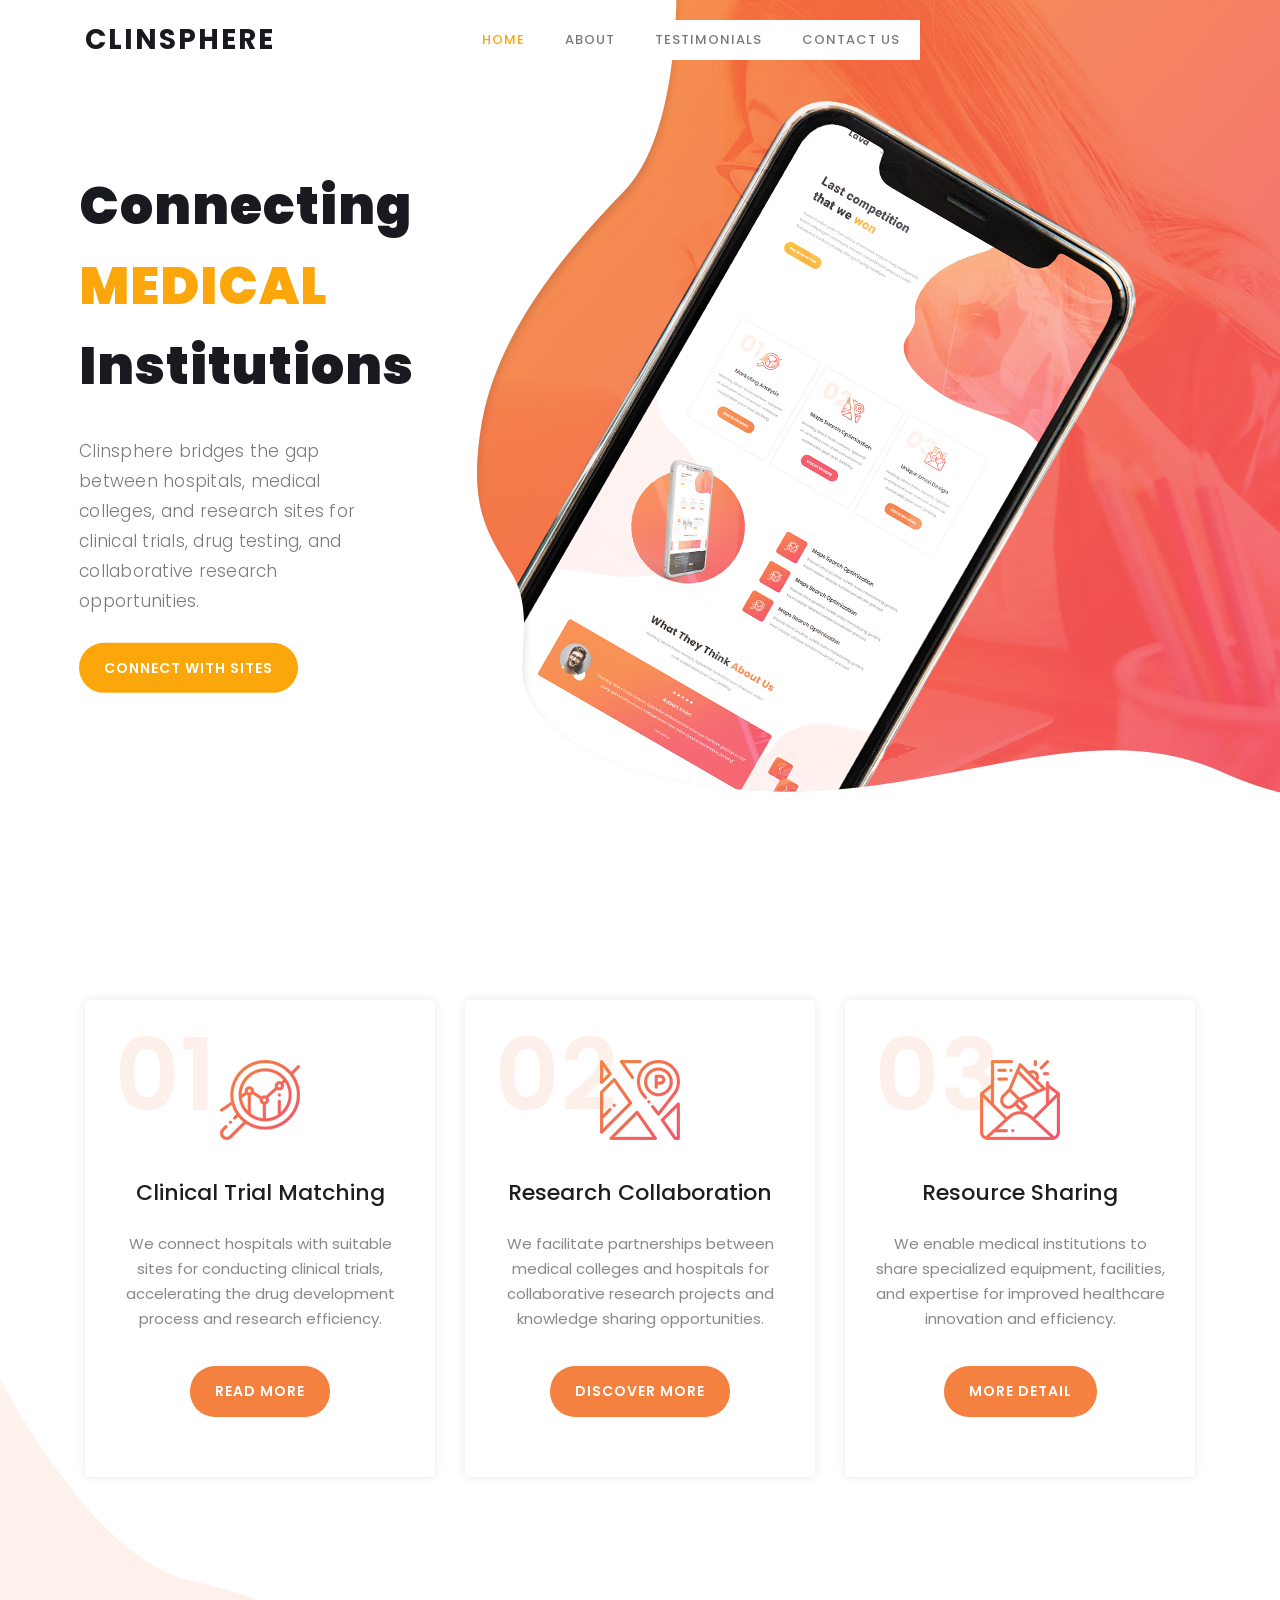
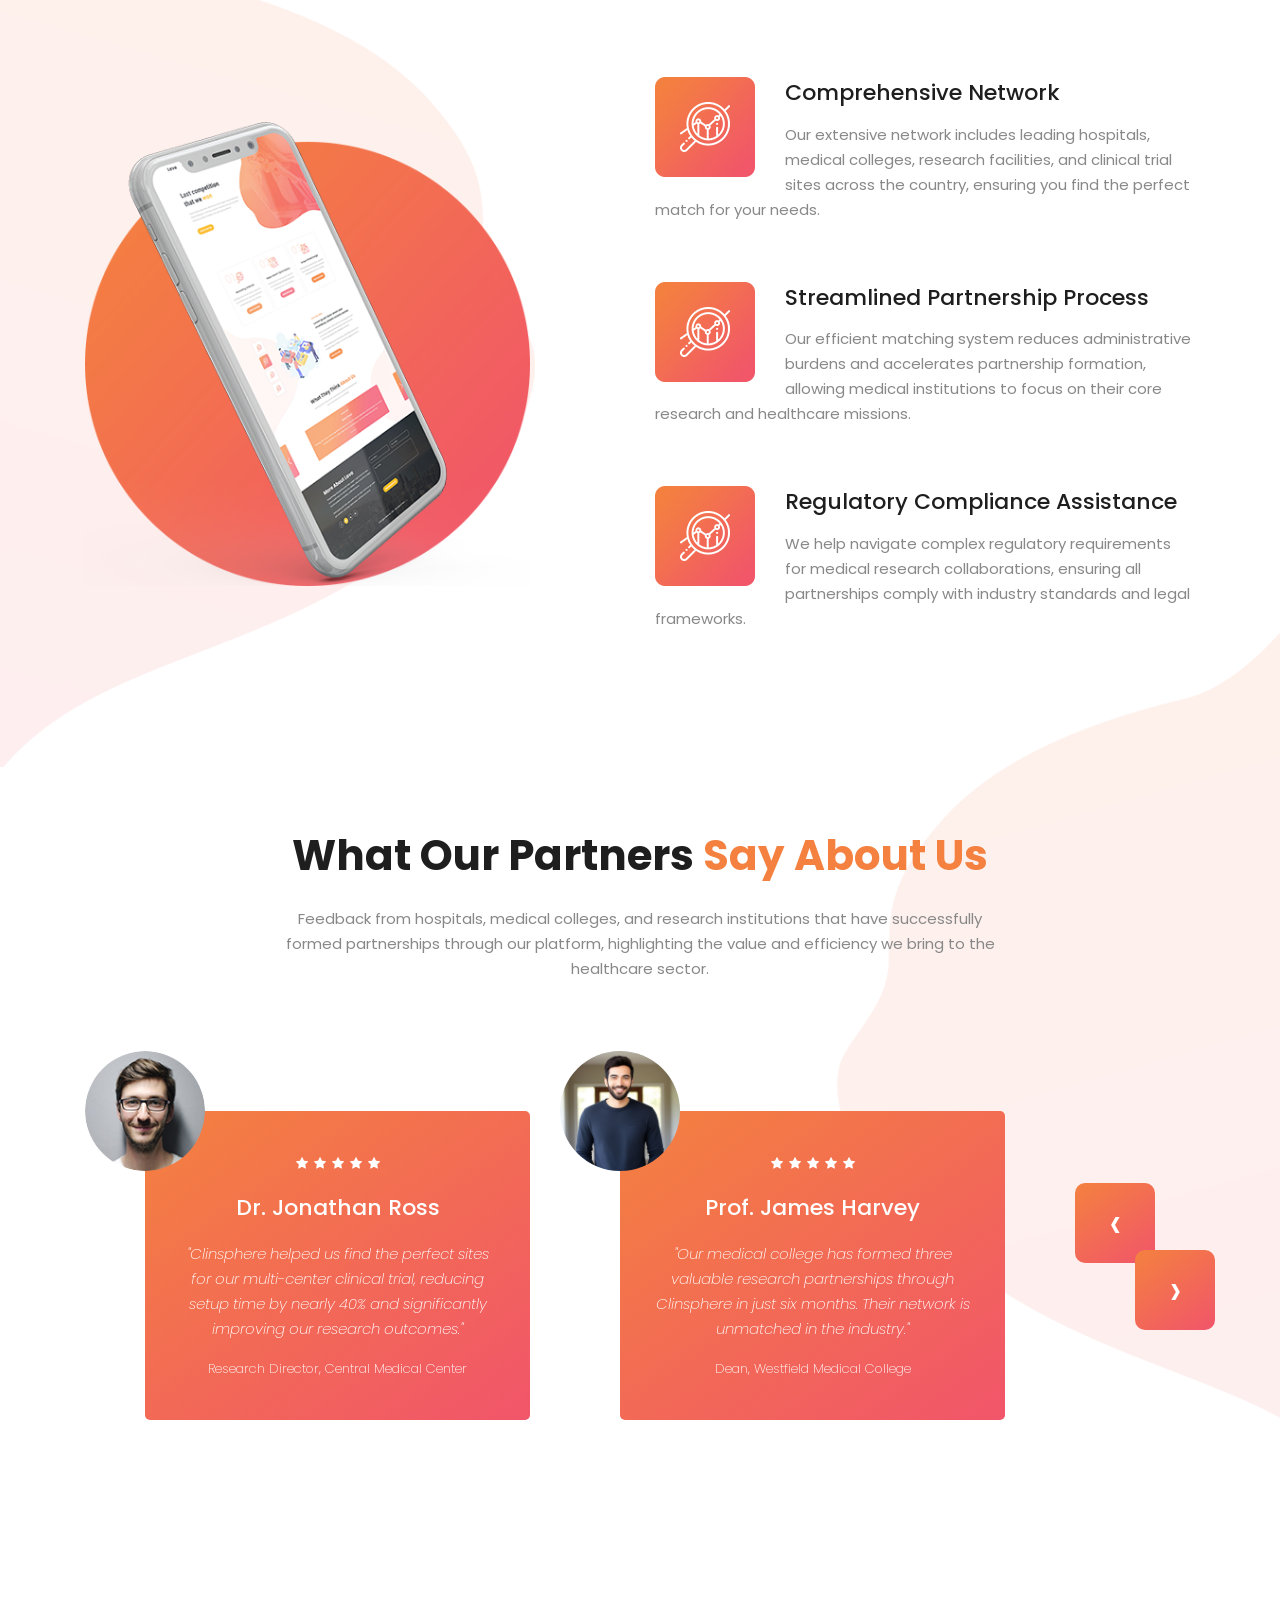
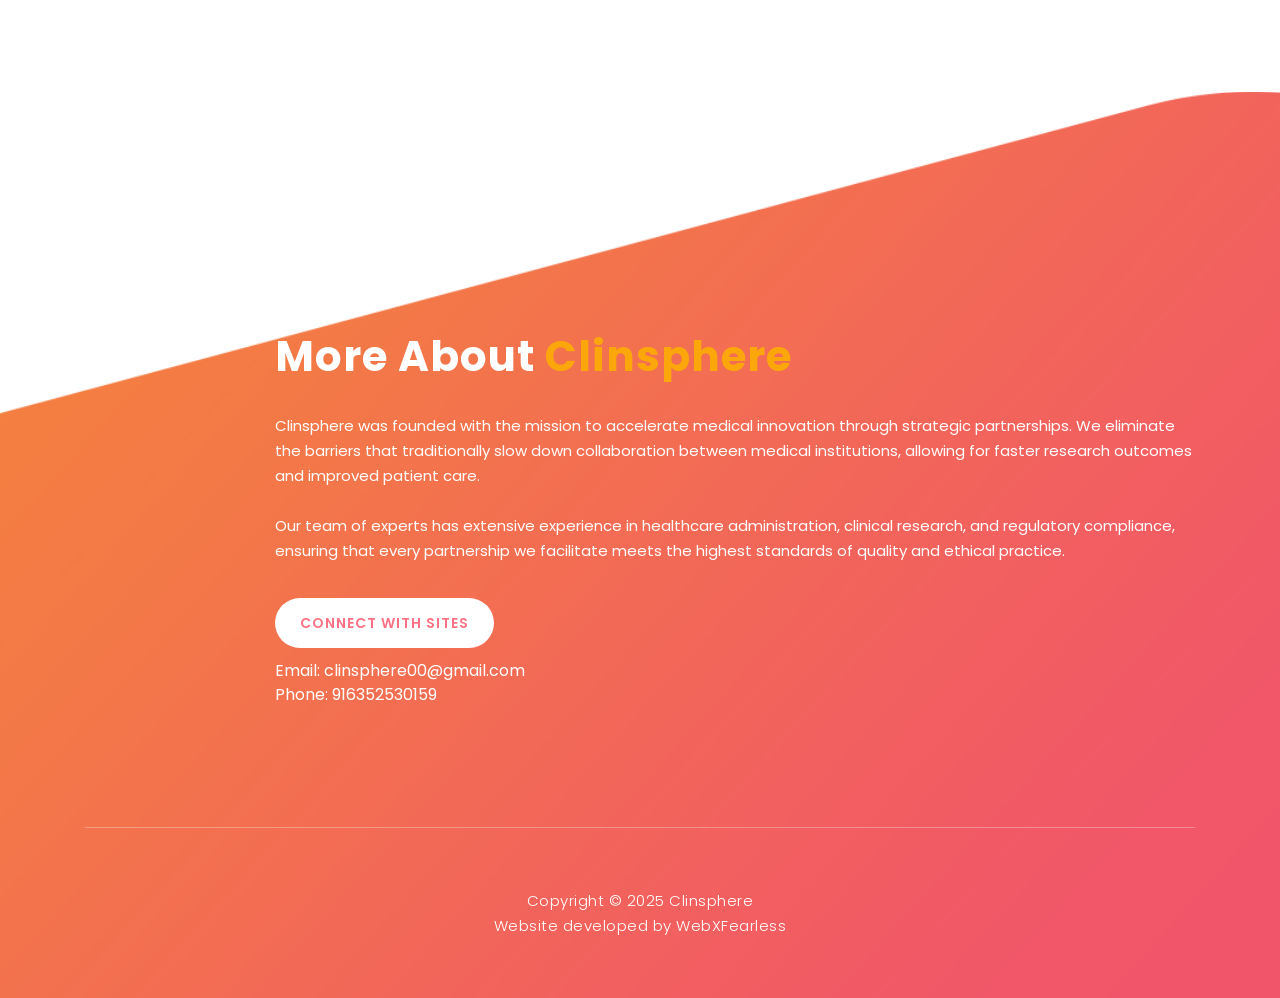
<file: index.html>
<!DOCTYPE html>
<html lang="en">

<head>

    <meta charset="utf-8">
    <meta name="viewport" content="width=device-width, initial-scale=1, shrink-to-fit=no">
    <meta name="description" content="Clinsphere - Connecting Medical Institutions for Clinical Trials and Research">
    <meta name="author" content="TemplateMo">
    <link href="https://fonts.googleapis.com/css?family=Poppins:100,200,300,400,500,600,700,800,900&display=swap" rel="stylesheet">

    <title>Clinsphere - Medical Institution Connector</title>
<!--

Lava Landing Page

https://templatemo.com/tm-540-lava-landing-page

-->

    <!-- Additional CSS Files -->
    <link rel="stylesheet" type="text/css" href="assets/css/bootstrap.min.css">

    <link rel="stylesheet" type="text/css" href="assets/css/font-awesome.css">

    <link rel="stylesheet" href="assets/css/templatemo-lava.css">

    <link rel="stylesheet" href="assets/css/owl-carousel.css">

    <link rel="shortcut icon" href="assets/images/logo.png" type="image/x-icon">

</head>

<body>

    <!-- ***** Preloader Start ***** -->
    <div id="preloader">
        <div class="jumper">
            <div></div>
            <div></div>
            <div></div>
        </div>
    </div>
    <!-- ***** Preloader End ***** -->


    <!-- ***** Header Area Start ***** -->
    <header class="header-area header-sticky">
        <div class="container">
            <div class="row">
                <div class="col-12">
                    <nav class="main-nav">
                        <!-- ***** Logo Start ***** -->
                        <a href="index.html" class="logo">
                            Clinsphere
                        </a>
                        <!-- ***** Logo End ***** -->
                        <!-- ***** Menu Start ***** -->
                        <ul class="nav">
                            <li class="scroll-to-section"><a href="#welcome" class="menu-item">Home</a></li>
                            <li class="scroll-to-section"><a href="#about" class="menu-item">About</a></li>
                            <li class="scroll-to-section"><a href="#testimonials" class="menu-item">Testimonials</a>
                            </li>
                            <li class="scroll-to-section"><a href="#contact-us" class="menu-item">Contact Us</a></li>
                        </ul>
                        <a class='menu-trigger'>
                            <span>Menu</span>
                        </a>
                        <!-- ***** Menu End ***** -->
                    </nav>
                </div>
            </div>
        </div>
    </header>
    <!-- ***** Header Area End ***** -->


    <!-- ***** Welcome Area Start ***** -->
    <div class="welcome-area" id="welcome">

        <!-- ***** Header Text Start ***** -->
        <div class="header-text">
            <div class="container">
                <div class="row">
                    <div class="left-text col-lg-6 col-md-12 col-sm-12 col-xs-12"
                        data-scroll-reveal="enter left move 30px over 0.6s after 0.4s">
                        <h1>Connecting <em>MEDICAL</em> Institutions</h1>
                        <p>Clinsphere bridges the gap between hospitals, medical colleges, and research sites for clinical trials, drug testing, and collaborative research opportunities.</p> 
                        <a href="./onboarding.html" class="main-button-slider">CONNECT WITH SITES</a>
                    </div>
                </div>
            </div>
        </div>
        <!-- ***** Header Text End ***** -->
    </div>
    <!-- ***** Welcome Area End ***** -->

    <!-- ***** Features Big Item Start ***** -->
    <section class="section" id="about">
        <div class="container">
            <div class="row">
                <div class="col-lg-4 col-md-6 col-sm-12 col-xs-12"
                    data-scroll-reveal="enter left move 30px over 0.6s after 0.4s">
                    <div class="features-item">
                        <div class="features-icon">
                            <h2>01</h2>
                            <img src="assets/images/features-icon-1.png" alt="">
                            <h4>Clinical Trial Matching</h4>
                            <p>We connect hospitals with suitable sites for conducting clinical trials, accelerating the drug development process and research efficiency.</p>
                            <a href="#testimonials" class="main-button">
                                Read More
                            </a>
                        </div>
                    </div>
                </div>
                <div class="col-lg-4 col-md-6 col-sm-12 col-xs-12"
                    data-scroll-reveal="enter bottom move 30px over 0.6s after 0.4s">
                    <div class="features-item">
                        <div class="features-icon">
                            <h2>02</h2>
                            <img src="assets/images/features-icon-2.png" alt="">
                            <h4>Research Collaboration</h4>
                            <p>We facilitate partnerships between medical colleges and hospitals for collaborative research projects and knowledge sharing opportunities.</p>
                            <a href="#testimonials" class="main-button">
                                Discover More
                            </a>
                        </div>
                    </div>
                </div>
                <div class="col-lg-4 col-md-6 col-sm-12 col-xs-12"
                    data-scroll-reveal="enter right move 30px over 0.6s after 0.4s">
                    <div class="features-item">
                        <div class="features-icon">
                            <h2>03</h2>
                            <img src="assets/images/features-icon-3.png" alt="">
                            <h4>Resource Sharing</h4>
                            <p>We enable medical institutions to share specialized equipment, facilities, and expertise for improved healthcare innovation and efficiency.</p>
                            <a href="#testimonials" class="main-button">
                                More Detail
                            </a>
                        </div>
                    </div>
                </div>
            </div>
        </div>
    </section>
    <!-- ***** Features Big Item End ***** -->

    <div class="left-image-decor"></div>

    <!-- ***** Features Big Item Start ***** -->
    <section class="section" id="promotion">
        <div class="container">
            <div class="row">
                <div class="left-image col-lg-5 col-md-12 col-sm-12 mobile-bottom-fix-big"
                    data-scroll-reveal="enter left move 30px over 0.6s after 0.4s">
                    <img src="assets/images/left-image.png" class="rounded img-fluid d-block mx-auto" alt="App">
                </div>
                <div class="right-text offset-lg-1 col-lg-6 col-md-12 col-sm-12 mobile-bottom-fix">
                    <ul>
                        <li data-scroll-reveal="enter right move 30px over 0.6s after 0.4s">
                            <img src="assets/images/about-icon-01.png" alt="">
                            <div class="text">
                                <h4>Comprehensive Network</h4>
                                <p>Our extensive network includes leading hospitals, medical colleges, research facilities, and clinical trial sites across the country, ensuring you find the perfect match for your needs.</p>
                            </div>
                        </li>
                        <li data-scroll-reveal="enter right move 30px over 0.6s after 0.5s">
                            <img src="assets/images/about-icon-02.png" alt="">
                            <div class="text">
                                <h4>Streamlined Partnership Process</h4>
                                <p>Our efficient matching system reduces administrative burdens and accelerates partnership formation, allowing medical institutions to focus on their core research and healthcare missions.</p>
                            </div>
                        </li>
                        <li data-scroll-reveal="enter right move 30px over 0.6s after 0.6s">
                            <img src="assets/images/about-icon-03.png" alt="">
                            <div class="text">
                                <h4>Regulatory Compliance Assistance</h4>
                                <p>We help navigate complex regulatory requirements for medical research collaborations, ensuring all partnerships comply with industry standards and legal frameworks.</p>
                            </div>
                        </li>
                    </ul>
                </div>
            </div>
        </div>
    </section>
    <!-- ***** Features Big Item End ***** -->

    <div class="right-image-decor"></div>

    <!-- ***** Testimonials Starts ***** -->
    <section class="section" id="testimonials">
        <div class="container">
            <div class="row">
                <div class="col-lg-8 offset-lg-2">
                    <div class="center-heading">
                        <h2>What Our Partners <em>Say About Us</em></h2>
                        <p>Feedback from hospitals, medical colleges, and research institutions that have successfully formed partnerships through our platform, highlighting the value and efficiency we bring to the healthcare sector.</p>
                    </div>
                </div>
                <div class="col-lg-10 col-md-12 col-sm-12 mobile-bottom-fix-big"
                    data-scroll-reveal="enter left move 30px over 0.6s after 0.4s">
                    <div class="owl-carousel owl-theme">
                        <div class="item service-item">
                            <div class="author">
                                <i><img src="assets/images/testimonial-author-1.png" alt="Author One"  style="border-radius: 50%;"></i>
                            </div>
                            <div class="testimonial-content">
                                <ul class="stars">
                                    <li><i class="fa fa-star"></i></li>
                                    <li><i class="fa fa-star"></i></li>
                                    <li><i class="fa fa-star"></i></li>
                                    <li><i class="fa fa-star"></i></li>
                                    <li><i class="fa fa-star"></i></li>
                                </ul>
                                <h4>Dr. Jonathan Ross</h4>
                                <p>"Clinsphere helped us find the perfect sites for our multi-center clinical trial, reducing setup time by nearly 40% and significantly improving our research outcomes."</p>
                                <span>Research Director, Central Medical Center</span>
                            </div>
                        </div>
                        <div class="item service-item">
                            <div class="author">
                                <i><img src="assets/images/testimonial-author-2.png" alt="Second Author"  style="border-radius: 50%;"></i>
                            </div>
                            <div class="testimonial-content">
                                <ul class="stars">
                                    <li><i class="fa fa-star"></i></li>
                                    <li><i class="fa fa-star"></i></li>
                                    <li><i class="fa fa-star"></i></li>
                                    <li><i class="fa fa-star"></i></li>
                                    <li><i class="fa fa-star"></i></li>
                                </ul>
                                <h4>Prof. James Harvey</h4>
                                <p>"Our medical college has formed three valuable research partnerships through Clinsphere in just six months. Their network is unmatched in the industry."</p>
                                <span>Dean, Westfield Medical College</span>
                            </div>
                        </div>
                        <div class="item service-item">
                            <div class="author">
                                <i><img src="assets/images/testimonial-author-3.png" alt="Author Third" style="border-radius: 50%;"></i>
                            </div>
                            <div class="testimonial-content">
                                <ul class="stars">
                                    <li><i class="fa fa-star"></i></li>
                                    <li><i class="fa fa-star"></i></li>
                                    <li><i class="fa fa-star"></i></li>
                                </ul>
                                <h4>Dr. George Taylor</h4>
                                <p>"The regulatory guidance provided by Clinsphere was invaluable in navigating the complex compliance requirements for our multi-institutional drug testing project."</p>
                                <span>Clinical Research Manager, Eastern Regional Hospital</span>
                            </div>
                        </div>
                        <div class="item service-item">
                            <div class="author">
                                <i><img src="assets/images/testimonial-author-4.png" alt="Fourth Author" style="border-radius: 50%;"></i>
                            </div>
                            <div class="testimonial-content">
                                <ul class="stars">
                                    <li><i class="fa fa-star"></i></li>
                                    <li><i class="fa fa-star"></i></li>
                                    <li><i class="fa fa-star"></i></li>
                                    <li><i class="fa fa-star"></i></li>
                                </ul>
                                <h4>Dr. Sarah James</h4>
                                <p>"As a smaller research facility, Clinsphere opened doors to collaboration opportunities with major institutions that we couldn't have accessed otherwise."</p>
                                <span>Director, Northside Medical Research Center</span>
                            </div>
                        </div>
                    </div>
                </div>
            </div>
        </div>
    </section>
    <!-- ***** Testimonials Ends ***** -->


    <!-- ***** Footer Start ***** -->
    <footer id="contact-us">
        <div class="container">
            <div class="footer-content">
                <div class="row">
                    <!-- ***** Contact Form Start ***** -->
                    <!-- <div class="col-lg-6 col-md-12 col-sm-12">
                        <div class="contact-form">
                            <form id="contact" action="" method="post">
                                <div class="row">
                                    <div class="col-md-6 col-sm-12">
                                        <fieldset>
                                            <input name="name" type="text" id="name" placeholder="Full Name" required=""
                                                style="background-color: rgba(250,250,250,0.3);">
                                        </fieldset>
                                    </div>
                                    <div class="col-md-6 col-sm-12">
                                        <fieldset>
                                            <input name="email" type="text" id="email" placeholder="E-Mail Address"
                                                required="" style="background-color: rgba(250,250,250,0.3);">
                                        </fieldset>
                                    </div>
                                    <div class="col-lg-12">
                                        <fieldset>
                                            <textarea name="message" rows="6" id="message" placeholder="Your Message"
                                                required="" style="background-color: rgba(250,250,250,0.3);"></textarea>
                                        </fieldset>
                                    </div>
                                    <div class="col-lg-12">
                                        <fieldset>
                                            <button type="submit" id="form-submit" class="main-button">Send Message
                                                Now</button>
                                        </fieldset>
                                    </div>
                                </div>
                            </form>
                        </div>
                    </div> -->
                    <!-- ***** Contact Form End ***** -->
                    <div class="right-content col-lg-2 col-md-12 col-sm-12"></div>
                    <div class="right-content col-lg-10 col-md-12 col-sm-12">
                        <h2>More About <em>Clinsphere</em></h2>
                        <p>Clinsphere was founded with the mission to accelerate medical innovation through strategic partnerships. We eliminate the barriers that traditionally slow down collaboration between medical institutions, allowing for faster research outcomes and improved patient care.
                            <br><br>Our team of experts has extensive experience in healthcare administration, clinical research, and regulatory compliance, ensuring that every partnership we facilitate meets the highest standards of quality and ethical practice.</p>
                        <!-- <ul class="social">
                            <li><a href="#"><i class="fa fa-facebook"></i></a></li>
                            <li><a href="#"><i class="fa fa-twitter"></i></a></li>
                            <li><a href="#"><i class="fa fa-linkedin"></i></a></li>
                            <li><a href="#"><i class="fa fa-rss"></i></a></li>
                            <li><a href="#"><i class="fa fa-dribbble"></i></a></li>
                        </ul> -->
                        <br><br>
                        <a href="./onboarding.html" style="color:#ff7285;background-color: rgb(255, 255, 255);" class="main-button-slider" id="cta-bottom">Connect With SITES</a>
                        <br><br>
                        Email: <a href="mailto:clinsphere00@gmail.com">clinsphere00@gmail.com</a> <br>
                        Phone: <a href="tel:+916352530159">916352530159</a>
                    </div>
                </div>
            </div>
            <div class="row">
                <div class="col-lg-12">
                    <div class="sub-footer">
                        <p>Copyright &copy; 2025 Clinsphere <br>

                        Website developed by <a rel="nofollow" href="https://webxfearless.pages.dev">WebXFearless</a></p>
                    </div>
                </div>
            </div>
        </div>
    </footer>

    <!-- jQuery -->
    <script src="assets/js/jquery-2.1.0.min.js"></script>

    <!-- Bootstrap -->
    <script src="assets/js/popper.js"></script>
    <script src="assets/js/bootstrap.min.js"></script>

    <!-- Plugins -->
    <script src="assets/js/owl-carousel.js"></script>
    <script src="assets/js/scrollreveal.min.js"></script>
    <script src="assets/js/waypoints.min.js"></script>
    <script src="assets/js/jquery.counterup.min.js"></script>
    <script src="assets/js/imgfix.min.js"></script>

    <!-- Global Init -->
    <script src="assets/js/custom.js"></script>

</body>
</html>
</file>
<file: assets/css/templatemo-lava.css>
/*

Lava Landing Page

https://templatemo.com/tm-540-lava-landing-page

*/

/* ---------------------------------------------
Table of contents
------------------------------------------------
01. font & reset css
02. reset
03. global styles
04. header
05. welcome
06. features
07. testimonials
08. contact
09. footer
10. preloader

--------------------------------------------- */
/* 
---------------------------------------------
font & reset css
--------------------------------------------- 
*/
@import url("https://fonts.googleapis.com/css?family=Poppins:100,200,300,400,500,600,700,800,900");
/* 
---------------------------------------------
reset
--------------------------------------------- 
*/
html, body, div, span, applet, object, iframe, h1, h2, h3, h4, h5, h6, p, blockquote, div
pre, a, abbr, acronym, address, big, cite, code, del, dfn, em, font, img, ins, kbd, q,
s, samp, small, strike, strong, sub, sup, tt, var, b, u, i, center, dl, dt, dd, ol, ul, li,
figure, header, nav, section, article, aside, footer, figcaption {
  margin: 0;
  padding: 0;
  border: 0;
  outline: 0;
}

.clearfix:after {
  content: ".";
  display: block;
  clear: both;
  visibility: hidden;
  line-height: 0;
  height: 0;
}

.clearfix {
  display: inline-block;
}

html[xmlns] .clearfix {
  display: block;
}

* html .clearfix {
  height: 1%;
}

ul, li {
  padding: 0;
  margin: 0;
  list-style: none;
}

header, nav, section, article, aside, footer, hgroup {
  display: block;
}
#cta-bottom:hover{
  background-color: #f4813f;
}
* {
  box-sizing: border-box;
}

html, body {
  font-family: 'Poppins', sans-serif;
  font-weight: 400;
  background-color: #fff;
  font-size: 16px;
  -ms-text-size-adjust: 100%;
  -webkit-font-smoothing: antialiased;
  -moz-osx-font-smoothing: grayscale;
}

a {
  text-decoration: none !important;
}

h1, h2, h3, h4, h5, h6 {
  margin-top: 0px;
  margin-bottom: 0px;
}

ul {
  margin-bottom: 0px;
}

p {
  font-size: 15px;
  line-height: 25px;
  color: #888;
}

/* 
---------------------------------------------
global styles
--------------------------------------------- 
*/
html,
body {
  background: #fff;
  font-family: 'Poppins', sans-serif;
}

::selection {
  background: #f1556a;
  color: #fff;
}

::-moz-selection {
  background: #f1556a;
  color: #fff;
}

@media (max-width: 991px) {
  html, body {
    overflow-x: hidden;
  }
  .mobile-top-fix {
    margin-top: 30px;
    margin-bottom: 0px;
  }
  .mobile-bottom-fix {
    margin-bottom: 30px;
  }
  .mobile-bottom-fix-big {
    margin-bottom: 60px;
  }
}

a.main-button-slider {
  font-size: 14px;
  border-radius: 25px;
  padding: 15px 25px;
  background-color: #fba70b;
  text-transform: uppercase;
  color: #fff;
  font-weight: 600;
  letter-spacing: 1px;
  -webkit-transition: all 0.3s ease 0s;
  -moz-transition: all 0.3s ease 0s;
  -o-transition: all 0.3s ease 0s;
  transition: all 0.3s ease 0s;
}

a.main-button-slider:hover {
  background-color: #f1556a;
}

a.main-button {
  font-size: 14px;
  border-radius: 25px;
  padding: 15px 25px;
  background-color: #f4813f;
  text-transform: uppercase;
  color: #fff;
  font-weight: 600;
  letter-spacing: 1px;
  -webkit-transition: all 0.3s ease 0s;
  -moz-transition: all 0.3s ease 0s;
  -o-transition: all 0.3s ease 0s;
  transition: all 0.3s ease 0s;
}

a.main-button:hover {
  background-color: #f1556a;
}

button.main-button {
  outline: none;
  border: none;
  cursor: pointer;
  font-size: 14px;
  border-radius: 25px;
  padding: 15px 25px;
  background-color: #f4813f;
  text-transform: uppercase;
  color: #fff;
  font-weight: 600;
  letter-spacing: 1px;
  -webkit-transition: all 0.3s ease 0s;
  -moz-transition: all 0.3s ease 0s;
  -o-transition: all 0.3s ease 0s;
  transition: all 0.3s ease 0s;
}

button.main-button:hover {
  background-color: #f1556a;
}


.center-heading {
  margin-bottom: 70px;
}

.center-heading h2 {
  margin-top: 0px;
  text-align: center;
  font-size: 42px;
  font-weight: 700;
  color: #1e1e1e;
  margin-bottom: 25px;
}

.center-heading h2 em {
  font-style: normal;
  color: #f4813f;
}

.center-heading p {
  font-size: 15px;
  color: #888;
  text-align: center;
}


/* 
---------------------------------------------
header
--------------------------------------------- 
*/

.background-header {
  background-color: #fff;
  height: 80px!important;
  position: fixed!important;
  top: 0px;
  left: 0px;
  right: 0px;
  box-shadow: 0px 0px 10px rgba(0,0,0,0.15)!important;
}

.background-header .logo,
.background-header .main-nav .nav li a {
  color: #1e1e1e!important;
}

.background-header .main-nav .nav li:hover a {
  color: #fba70b!important;
}

.background-header .nav li a.active {
  color: #fba70b!important;
}

.header-area {
  position: absolute;
  top: 0px;
  left: 0px;
  right: 0px;
  z-index: 100;
  height: 100px;
  -webkit-transition: all .5s ease 0s;
  -moz-transition: all .5s ease 0s;
  -o-transition: all .5s ease 0s;
  transition: all .5s ease 0s;
}

.header-area .main-nav {
  min-height: 80px;
  background: transparent;
}

.header-area .main-nav .logo {
  line-height: 80px;
  color: #191a20;
  font-size: 28px;
  font-weight: 700;
  text-transform: uppercase;
  letter-spacing: 2px;
  float: left;
  -webkit-transition: all 0.3s ease 0s;
  -moz-transition: all 0.3s ease 0s;
  -o-transition: all 0.3s ease 0s;
  transition: all 0.3s ease 0s;
}


.header-area .main-nav .nav {
  float: left;
  margin-top: 27px;
  margin-left: 15%;
  margin-right: 0px;
  background-color: #fff;
  padding: 0px 20px;
  -webkit-transition: all 0.3s ease 0s;
  -moz-transition: all 0.3s ease 0s;
  -o-transition: all 0.3s ease 0s;
  transition: all 0.3s ease 0s;
  position: relative;
  z-index: 999;
}

.header-area .main-nav .nav li {
  padding-left: 20px;
  padding-right: 20px;
}

.header-area .main-nav .nav li:last-child {
  padding-right: 0px;
}

.header-area .main-nav .nav li a {
  display: block;
  font-weight: 500;
  font-size: 13px;
  color: #7a7a7a;
  text-transform: uppercase;
  -webkit-transition: all 0.3s ease 0s;
  -moz-transition: all 0.3s ease 0s;
  -o-transition: all 0.3s ease 0s;
  transition: all 0.3s ease 0s;
  height: 40px;
  line-height: 40px;
  border: transparent;
  letter-spacing: 1px;
}

.header-area .main-nav .nav li:hover a {
  color: #fba70b;
}

.header-area .main-nav .nav li.submenu {
  position: relative;
  padding-right: 35px;
}

.header-area .main-nav .nav li.submenu:after {
  font-family: FontAwesome;
  content: "\f107";
  font-size: 12px;
  color: #7a7a7a;
  position: absolute;
  right: 18px;
  top: 12px;
}

.header-area .main-nav .nav li.submenu ul {
  position: absolute;
  width: 200px;
  box-shadow: 0 2px 28px 0 rgba(0, 0, 0, 0.06);
  overflow: hidden;
  top: 40px;
  opacity: 0;
  transform: translateY(-2em);
  visibility: hidden;
  z-index: -1;
  transition: all 0.3s ease-in-out 0s, visibility 0s linear 0.3s, z-index 0s linear 0.01s;
}

.header-area .main-nav .nav li.submenu ul li {
  margin-left: 0px;
  padding-left: 0px;
  padding-right: 0px;
}

.header-area .main-nav .nav li.submenu ul li a {
  display: block;
  background: #fff;
  color: #7a7a7a!important;
  padding-left: 20px;
  height: 40px;
  line-height: 40px;
  -webkit-transition: all 0.3s ease 0s;
  -moz-transition: all 0.3s ease 0s;
  -o-transition: all 0.3s ease 0s;
  transition: all 0.3s ease 0s;
  position: relative;
  font-size: 13px;
  border-bottom: 1px solid #f5f5f5;
}

.header-area .main-nav .nav li.submenu ul li a:before {
  content: '';
  position: absolute;
  width: 0px;
  height: 40px;
  left: 0px;
  top: 0px;
  bottom: 0px;
  -webkit-transition: all 0.3s ease 0s;
  -moz-transition: all 0.3s ease 0s;
  -o-transition: all 0.3s ease 0s;
  transition: all 0.3s ease 0s;
  background: #fba70b;
}

.header-area .main-nav .nav li.submenu ul li a:hover {
  background: #fff;
  color: #fba70b!important;
  padding-left: 25px;
}

.header-area .main-nav .nav li.submenu ul li a:hover:before {
  width: 3px;
}

.header-area .main-nav .nav li.submenu:hover ul {
  visibility: visible;
  opacity: 1;
  z-index: 1;
  transform: translateY(0%);
  transition-delay: 0s, 0s, 0.3s;
}

.header-area .main-nav .menu-trigger {
  cursor: pointer;
  display: block;
  position: absolute;
  top: 23px;
  width: 32px;
  height: 40px;
  text-indent: -9999em;
  z-index: 99;
  right: 40px;
  display: none;
}

.header-area .main-nav .menu-trigger span,
.header-area .main-nav .menu-trigger span:before,
.header-area .main-nav .menu-trigger span:after {
  -moz-transition: all 0.4s;
  -o-transition: all 0.4s;
  -webkit-transition: all 0.4s;
  transition: all 0.4s;
  background-color: #1e1e1e;
  display: block;
  position: absolute;
  width: 30px;
  height: 2px;
  left: 0;
}

.background-header .main-nav .menu-trigger span,
.background-header .main-nav .menu-trigger span:before,
.background-header .main-nav .menu-trigger span:after {
  background-color: #1e1e1e;
}

.header-area .main-nav .menu-trigger span:before,
.header-area .main-nav .menu-trigger span:after {
  -moz-transition: all 0.4s;
  -o-transition: all 0.4s;
  -webkit-transition: all 0.4s;
  transition: all 0.4s;
  background-color: #1e1e1e;
  display: block;
  position: absolute;
  width: 30px;
  height: 2px;
  left: 0;
  width: 75%;
}

.background-header .main-nav .menu-trigger span:before,
.background-header .main-nav .menu-trigger span:after {
  background-color: #1e1e1e;
}

.header-area .main-nav .menu-trigger span:before,
.header-area .main-nav .menu-trigger span:after {
  content: "";
}

.header-area .main-nav .menu-trigger span {
  top: 16px;
}

.header-area .main-nav .menu-trigger span:before {
  -moz-transform-origin: 33% 100%;
  -ms-transform-origin: 33% 100%;
  -webkit-transform-origin: 33% 100%;
  transform-origin: 33% 100%;
  top: -10px;
  z-index: 10;
}

.header-area .main-nav .menu-trigger span:after {
  -moz-transform-origin: 33% 0;
  -ms-transform-origin: 33% 0;
  -webkit-transform-origin: 33% 0;
  transform-origin: 33% 0;
  top: 10px;
}

.header-area .main-nav .menu-trigger.active span,
.header-area .main-nav .menu-trigger.active span:before,
.header-area .main-nav .menu-trigger.active span:after {
  background-color: transparent;
  width: 100%;
}

.header-area .main-nav .menu-trigger.active span:before {
  -moz-transform: translateY(6px) translateX(1px) rotate(45deg);
  -ms-transform: translateY(6px) translateX(1px) rotate(45deg);
  -webkit-transform: translateY(6px) translateX(1px) rotate(45deg);
  transform: translateY(6px) translateX(1px) rotate(45deg);
  background-color: #1e1e1e;
}

.background-header .main-nav .menu-trigger.active span:before {
  background-color: #1e1e1e;
}

.header-area .main-nav .menu-trigger.active span:after {
  -moz-transform: translateY(-6px) translateX(1px) rotate(-45deg);
  -ms-transform: translateY(-6px) translateX(1px) rotate(-45deg);
  -webkit-transform: translateY(-6px) translateX(1px) rotate(-45deg);
  transform: translateY(-6px) translateX(1px) rotate(-45deg);
  background-color: #1e1e1e;
}

.background-header .main-nav .menu-trigger.active span:after {
  background-color: #1e1e1e;
}

.header-area.header-sticky {
  min-height: 80px;
}

.header-area.header-sticky .nav {
  margin-top: 20px !important;
}

.header-area.header-sticky .nav li a.active {
  color: #fba70b;
}

@media (max-width: 1200px) {
  .header-area .main-nav .nav li {
    padding-left: 12px;
    padding-right: 12px;
  }
  .header-area .main-nav:before {
    display: none;
  }
}

@media (max-width: 991px) {
  .logo {
    text-align: center;
    float: none!important;
  }
  .header-area {
    background-color: #f7f7f7;
    padding: 0px 15px;
    height: 80px;
    box-shadow: none;
    text-align: center;
  }
  .header-area .container {
    padding: 0px;
  }
  .header-area .logo {
    margin-left: 30px;
  }
  .header-area .menu-trigger {
    display: block !important;
  }
  .header-area .main-nav {
    overflow: hidden;
  }
  .header-area .main-nav .nav {
    float: none;
    width: 100%;
    margin-top: 0px !important;
    display: none;
    -webkit-transition: all 0s ease 0s;
    -moz-transition: all 0s ease 0s;
    -o-transition: all 0s ease 0s;
    transition: all 0s ease 0s;
    margin-left: 0px;
  }
  .header-area .main-nav .nav li:first-child {
    border-top: 1px solid #eee;
  }
  .header-area .main-nav .nav li {
    width: 100%;
    background: #fff;
    border-bottom: 1px solid #eee;
    padding-left: 0px !important;
    padding-right: 0px !important;
  }
  .header-area .main-nav .nav li a {
    height: 50px !important;
    line-height: 50px !important;
    padding: 0px !important;
    border: none !important;
    background: #f7f7f7 !important;
    color: #191a20 !important;
  }
  .header-area .main-nav .nav li a:hover {
    background: #eee !important;
    color: #fba70b!important;
  }
  .header-area .main-nav .nav li.submenu ul {
    position: relative;
    visibility: inherit;
    opacity: 1;
    z-index: 1;
    transform: translateY(0%);
    transition-delay: 0s, 0s, 0.3s;
    top: 0px;
    width: 100%;
    box-shadow: none;
    height: 0px;
  }
  .header-area .main-nav .nav li.submenu ul li a {
    font-size: 12px;
    font-weight: 400;
  }
  .header-area .main-nav .nav li.submenu ul li a:hover:before {
    width: 0px;
  }
  .header-area .main-nav .nav li.submenu ul.active {
    height: auto !important;
  }
  .header-area .main-nav .nav li.submenu:after {
    color: #3B566E;
    right: 25px;
    font-size: 14px;
    top: 15px;
  }
  .header-area .main-nav .nav li.submenu:hover ul, .header-area .main-nav .nav li.submenu:focus ul {
    height: 0px;
  }
}

@media (min-width: 992px) {
  .header-area .main-nav .nav {
    display: flex !important;
  }
}


/* 
---------------------------------------------
welcome
--------------------------------------------- 
*/
.welcome-area {
  width: 100%;
  height: 100vh;
  min-height: 793px;
  background-image: url(../images/banner-bg.png);
  background-repeat: no-repeat;
  background-position: right top;
}

.welcome-area .header-text .left-text {
  position: relative;
  align-self: center;
  margin-top: 35%;
  transform: perspective(1px) translateY(-30%) !important;
}

.welcome-area .header-text h1 {
  font-weight: 900;
  font-size: 52px;
  line-height: 80px;
  letter-spacing: 1px;
  margin-bottom: 30px;
  color: #191a20;
}

.welcome-area .header-text h1 em {
  font-style: normal;
  color: #fba70b;
}

.welcome-area .header-text p {
  font-weight: 300;
  font-size: 17px;
  color: #7a7a7a;
  line-height: 30px;
  letter-spacing: 0.25px;
  margin-bottom: 40px;
  position: relative;
}

@media (max-width: 1420px) {
  .welcome-area .header-text {
    width: 70%;
    margin-left: 5%;
  }
}

@media (max-width: 1320px) {
  .welcome-area .header-text .left-text {
    margin-top: 50%;
  }
  .welcome-area .header-text {
    width: 50%;
    margin-left: 5%;
  }
}

@media (max-width: 1140px) {
  .welcome-area {
    height: auto;
  }
  .welcome-area .header-text {       
    width: 92%;
    padding-top: 793px;
  }
  .welcome-area .header-text .left-text {
    margin-top: 5%;
    transform: none !important;
  }
}
@media (max-width: 810px) {
  .welcome-area {
    background-size: contain;
  }

  .welcome-area .header-text {
    padding-top: 100%;
    margin-left: 0;
  }
    
  .container-fluid .col-md-12 {
    margin-right: 0px;
    padding-right: 0px;
  }
}

/*
---------------------------------------------
about
---------------------------------------------
*/

#about {
  padding: 100px 0px;
  position: relative;
  z-index: 9;
}

@media (max-width: 992px) {
  .features-item {
    margin-bottom: 45px;
  }
}

.features-item {
  border-radius: 5px;
  padding: 60px 30px;
  text-align: center;
  box-shadow: 0px 0px 10px rgba(0,0,0,0.1);
}

.features-item h2 {
  z-index: 9;
  position: absolute;
  top: 15px;
  left: 45px;
  font-size: 100px;
  font-weight: 600;
  color: #fdefe9;
}

.features-item img {
  z-index: 10;
  position: relative;
  max-width: 100%;
  margin-bottom: 40px;
}

.features-item h4 {
  margin-top: 0px;
  font-size: 22px;
  color: #1e1e1e;
  margin-bottom: 25px;
}

.features-item .main-button {
  margin-top: 35px;
  display: inline-block;
}


/*
---------------------------------------------
promotion
---------------------------------------------
*/

.left-image-decor {
  background-image: url(../images/left-bg-decor.png);
  background-repeat: no-repeat;
  position: absolute;
  width: 100%;
  display: inline-block;
  height: 110%;
  margin-top: -200px;
}

#promotion {
  padding: 100px 0px;
}

#promotion .left-image {
  align-self: center;
}

#promotion .right-text ul {
  padding: 0;
  margin: 0;
}

#promotion .right-text ul li {
  display: inline-block;
  margin-bottom: 60px;
}

#promotion .right-text ul li:last-child {
  margin-bottom: 0px;
}

#promotion .right-text img {
  display: inline-block;
  float: left;
  margin-right: 30px;
}

#promotion .right-text h4 {
  font-size: 22px;
  color: #1e1e1e;
  margin-bottom: 15px;
  margin-top: 3px;
}


/*
--------------------------------------------
testimonials
--------------------------------------------
*/
.right-image-decor {
  background-image: url(../images/right-bg-decor.png);
  background-repeat: no-repeat;
  background-position: right center;
  position: absolute;
  width: 100%;
  display: inline-block;
  height: 110%;
  margin-top: -200px;
}

#testimonials {
  padding-top: 100px;
  position: relative;
  z-index: 9;
}

#testimonials .item {
  position: relative;
}

#testimonials .item .testimonial-content {
  background: rgb(244,129,63);
  background: linear-gradient(145deg, rgba(244,129,63,1) 0%, rgba(241,85,106,1) 100%);
  margin-left: 60px;
  padding: 40px 30px;
  text-align: center;
  border-radius: 5px;
}

#testimonials .item .testimonial-content ul li {
  display: inline-block;
  margin: 0px 1px;
}

#testimonials .item .testimonial-content ul li i {
  color: #fff;
  font-size: 13px;
}

#testimonials .item .testimonial-content h4 {
  font-size: 22px;
  margin-top: 20px;
  color: #fff;
}

#testimonials .item .testimonial-content p {
  color: #fff;
  font-style: italic;
  font-weight: 200;
  margin: 20px 0px 15px 0px;
}

#testimonials .item .testimonial-content span {
  color: #fff;
  font-weight: 200;
  font-size: 13px;
}

#testimonials .author img {
  max-width: 120px;
  margin-bottom: -60px;
}

.owl-carousel .owl-nav button.owl-next span {
  z-index: 10;
  top: 45%;
  border-radius: 10px;
  font-size: 46px;
  color: #fff;
  right: -210px;
  width: 80px;
  height: 80px;
  line-height: 80px;
  text-align: center;
  display: inline-block;
  background: rgb(244,129,63);
  background: linear-gradient(145deg, rgba(244,129,63,1) 0%, rgba(241,85,106,1) 100%);
  position: absolute;
}

.owl-carousel .owl-nav button.owl-prev span {
  z-index: 9;
  top: 30%;
  border-radius: 10px;
  font-size: 46px;
  color: #fff;
  right: -150px;
  width: 80px;
  height: 80px;
  line-height: 80px;
  text-align: center;
  display: inline-block;
  background: rgb(244,129,63);
  background: linear-gradient(145deg, rgba(244,129,63,1) 0%, rgba(241,85,106,1) 100%);
  position: absolute;
}

@media screen and (max-width: 1060px) {
  .owl-carousel .owl-nav {
    display: none!important;
  }
}

/* 
---------------------------------------------
footer
--------------------------------------------- 
*/

@media (max-width: 992px) {
  footer {
    padding-top: 0px!important;
    margin-top: 0px!important;
  }
  .contact-form {
    margin-bottom: 45px;
  }
  footer .right-content {
    text-align: center;
  }
  footer .footer-content {
    padding: 60px 0px!important;
  }
}

footer {
  margin-top: 200px;
  padding-top: 120px;
  background-image: url(../images/footer-bg.png);
  background-repeat: no-repeat;
  background-position: center center;
  background-size: cover;
  width: 100%;
}

footer .footer-content {
  padding: 120px 0px;
}

.contact-form {
  position: relative;
  z-index: 10;
  padding: 45px;
  border-radius: 5px;
  background-color: #fff;
  box-shadow: 0px 0px 10px rgba(0,0,0,0.1);
  
}

footer .right-content {
  align-self: center;
}

.contact-form input,
.contact-form textarea {
  color: #777;
  font-size: 13px;
  border: 1px solid #eee;
  background-color: #f7f7f7;
  border-radius: 5px;
  width: 100%;
  height: 50px;
  outline: none;
  padding-left: 20px;
  padding-right: 20px;
  -webkit-appearance: none;
  -moz-appearance: none;
  appearance: none;
  margin-bottom: 30px;
}

.contact-form textarea {
  height: 150px;
  resize: none;
  padding: 20px;
}

.contact-form {
  text-align: center;
}

.contact-form ::-webkit-input-placeholder { /* Edge */
  color: #7a7a7a;
}

.contact-form :-ms-input-placeholder { /* Internet Explorer 10-11 */
  color: #7a7a7a;
}

.contact-form ::placeholder {
  color: #7a7a7a;
}

.footer-content .right-content {
  color: #fff;
}

.footer-content .right-content h2 {
  margin-top: 0px;
  margin-bottom: 30px;
  font-size: 42px;
  text-transform: capitalize;
  font-weight: 700;
  letter-spacing: 1px;
}

.footer-content .right-content h2 em {
  font-style: normal;
  color: #fba70b;
}

.footer-content .right-content p {
  color: #FFF;
}

.footer-content .right-content a {
  color: #FFF;
}

.footer-content .right-content a:hover {
  color: #FC3;
}

footer .social {
  overflow: hidden;
  margin-top: 30px;
}

footer .social li:first-child {
  margin-left: 0px;
}

footer .social li {
  margin: 0px 7.5px;
  display: inline-block;
}

footer .social li a {
  color: #fff;
  text-align: center;
  background-color: transparent;
  border: 1px solid #fff;
  width: 44px;
  height: 44px;
  line-height: 44px;
  border-radius: 50%;
  display: inline-block;
  font-size: 16px;
  -webkit-transition: all 0.3s ease 0s;
  -moz-transition: all 0.3s ease 0s;
  -o-transition: all 0.3s ease 0s;
  transition: all 0.3s ease 0s;
}

footer .social li a:hover {
  background-color: #fba70b;
  border-color: #fba70b;
  color: #fff;
}

footer .copyright {
  margin-top: 10px;
  font-weight: 400;
  font-size: 15px;
  color: #4a4a4a;
  letter-spacing: 0.88px;
  text-transform: capitalize;
}

footer .sub-footer {
  padding: 60px 0px;
  border-top: 1px solid rgba(250,250,250,0.3);
  text-align: center;
}

footer .sub-footer a {
	color: #FFF;
}

footer .sub-footer a:hover {
	color: #FC3;
}

footer .sub-footer p {
  color: #fff;
  font-size: 15px;
  font-weight: 300;
  letter-spacing: 0.5px;
}

@media (max-width: 991px) {
  footer .copyright {
    text-align: center;
  }
  footer .social {
    text-align: center;
  }
}

/* 
---------------------------------------------
preloader
--------------------------------------------- 
*/
#preloader {
  overflow: hidden;
  background-image: linear-gradient(145deg, #f4813f 0%, #f1556a 100%);
  left: 0;
  right: 0;
  top: 0;
  bottom: 0;
  position: fixed;
  z-index: 9999;
  color: #fff;
}

#preloader .jumper {
  left: 0;
  top: 0;
  right: 0;
  bottom: 0;
  display: block;
  position: absolute;
  margin: auto;
  width: 50px;
  height: 50px;
}

#preloader .jumper > div {
  background-color: #fff;
  width: 10px;
  height: 10px;
  border-radius: 100%;
  -webkit-animation-fill-mode: both;
  animation-fill-mode: both;
  position: absolute;
  opacity: 0;
  width: 50px;
  height: 50px;
  -webkit-animation: jumper 1s 0s linear infinite;
  animation: jumper 1s 0s linear infinite;
}

#preloader .jumper > div:nth-child(2) {
  -webkit-animation-delay: 0.33333s;
  animation-delay: 0.33333s;
}

#preloader .jumper > div:nth-child(3) {
  -webkit-animation-delay: 0.66666s;
  animation-delay: 0.66666s;
}

@-webkit-keyframes jumper {
  0% {
    opacity: 0;
    -webkit-transform: scale(0);
    transform: scale(0);
  }
  5% {
    opacity: 1;
  }
  100% {
    -webkit-transform: scale(1);
    transform: scale(1);
    opacity: 0;
  }
}

@keyframes jumper {
  0% {
    opacity: 0;
    -webkit-transform: scale(0);
    transform: scale(0);
  }
  5% {
    opacity: 1;
  }
  100% {
    opacity: 0;
  }
}
</file>
<file: assets/css/owl-carousel.css>
/**
 * Owl Carousel v2.3.4
 * Copyright 2013-2018 David Deutsch
 * Licensed under: SEE LICENSE IN https://github.com/OwlCarousel2/OwlCarousel2/blob/master/LICENSE
 */
/*
 *  Owl Carousel - Core
 */
.owl-carousel {
  display: none;
  width: 100%;
  -webkit-tap-highlight-color: transparent;
  /* position relative and z-index fix webkit rendering fonts issue */
  position: relative;
  z-index: 1; }
  .owl-carousel .owl-stage {
    position: relative;
    -ms-touch-action: pan-Y;
    touch-action: manipulation;
    -moz-backface-visibility: hidden;
    /* fix firefox animation glitch */ }
  .owl-carousel .owl-stage:after {
    content: ".";
    display: block;
    clear: both;
    visibility: hidden;
    line-height: 0;
    height: 0; }
  .owl-carousel .owl-stage-outer {
    position: relative;
    overflow: hidden;
    /* fix for flashing background */
    -webkit-transform: translate3d(0px, 0px, 0px); }
  .owl-carousel .owl-wrapper,
  .owl-carousel .owl-item {
    -webkit-backface-visibility: hidden;
    -moz-backface-visibility: hidden;
    -ms-backface-visibility: hidden;
    -webkit-transform: translate3d(0, 0, 0);
    -moz-transform: translate3d(0, 0, 0);
    -ms-transform: translate3d(0, 0, 0); }
  .owl-carousel .owl-item {
    position: relative;
    min-height: 1px;
    float: left;
    -webkit-backface-visibility: hidden;
    -webkit-tap-highlight-color: transparent;
    -webkit-touch-callout: none; }
  .owl-carousel .owl-item img {
    display: block;
    width: 100%; }
  .owl-carousel .owl-nav.disabled,
  .owl-carousel .owl-dots.disabled {
    display: none; }
  .owl-carousel .owl-nav .owl-prev,
  .owl-carousel .owl-nav .owl-next,
  .owl-carousel .owl-dot {
    cursor: pointer;
    -webkit-user-select: none;
    -khtml-user-select: none;
    -moz-user-select: none;
    -ms-user-select: none;
    user-select: none; }
  .owl-carousel .owl-nav button.owl-prev,
  .owl-carousel .owl-nav button.owl-next,
  .owl-carousel button.owl-dot {
    background: none;
    color: inherit;
    border: none;
    padding: 0 !important;
    font: inherit; }
  .owl-carousel.owl-loaded {
    display: block; }
  .owl-carousel.owl-loading {
    opacity: 0;
    display: block; }
  .owl-carousel.owl-hidden {
    opacity: 0; }
  .owl-carousel.owl-refresh .owl-item {
    visibility: hidden; }
  .owl-carousel.owl-drag .owl-item {
    -ms-touch-action: pan-y;
        touch-action: pan-y;
    -webkit-user-select: none;
    -moz-user-select: none;
    -ms-user-select: none;
    user-select: none; }
  .owl-carousel.owl-grab {
    cursor: move;
    cursor: grab; }
  .owl-carousel.owl-rtl {
    direction: rtl; }
  .owl-carousel.owl-rtl .owl-item {
    float: right; }

/* No Js */
.no-js .owl-carousel {
  display: block; }

/*
 *  Owl Carousel - Animate Plugin
 */
.owl-carousel .animated {
  animation-duration: 1000ms;
  animation-fill-mode: both; }

.owl-carousel .owl-animated-in {
  z-index: 0; }

.owl-carousel .owl-animated-out {
  z-index: 1; }

.owl-carousel .fadeOut {
  animation-name: fadeOut; }

@keyframes fadeOut {
  0% {
    opacity: 1; }
  100% {
    opacity: 0; } }

/*
 * 	Owl Carousel - Auto Height Plugin
 */
.owl-height {
  transition: height 500ms ease-in-out; }

/*
 * 	Owl Carousel - Lazy Load Plugin
 */
.owl-carousel .owl-item {
  /**
			This is introduced due to a bug in IE11 where lazy loading combined with autoheight plugin causes a wrong
			calculation of the height of the owl-item that breaks page layouts
		 */ }
  .owl-carousel .owl-item .owl-lazy {
    opacity: 0;
    transition: opacity 400ms ease; }
  .owl-carousel .owl-item .owl-lazy[src^=""], .owl-carousel .owl-item .owl-lazy:not([src]) {
    max-height: 0; }
  .owl-carousel .owl-item img.owl-lazy {
    transform-style: preserve-3d; }

/*
 * 	Owl Carousel - Video Plugin
 */
.owl-carousel .owl-video-wrapper {
  position: relative;
  height: 100%;
  background: #000; }

.owl-carousel .owl-video-play-icon {
  position: absolute;
  height: 80px;
  width: 80px;
  left: 50%;
  top: 50%;
  margin-left: -40px;
  margin-top: -40px;
  background: url("owl.video.play.png") no-repeat;
  cursor: pointer;
  z-index: 1;
  -webkit-backface-visibility: hidden;
  transition: transform 100ms ease; }

.owl-carousel .owl-video-play-icon:hover {
  -ms-transform: scale(1.3, 1.3);
      transform: scale(1.3, 1.3); }

.owl-carousel .owl-video-playing .owl-video-tn,
.owl-carousel .owl-video-playing .owl-video-play-icon {
  display: none; }

.owl-carousel .owl-video-tn {
  opacity: 0;
  height: 100%;
  background-position: center center;
  background-repeat: no-repeat;
  background-size: contain;
  transition: opacity 400ms ease; }

.owl-carousel .owl-video-frame {
  position: relative;
  z-index: 1;
  height: 100%;
  width: 100%; }
</file>
